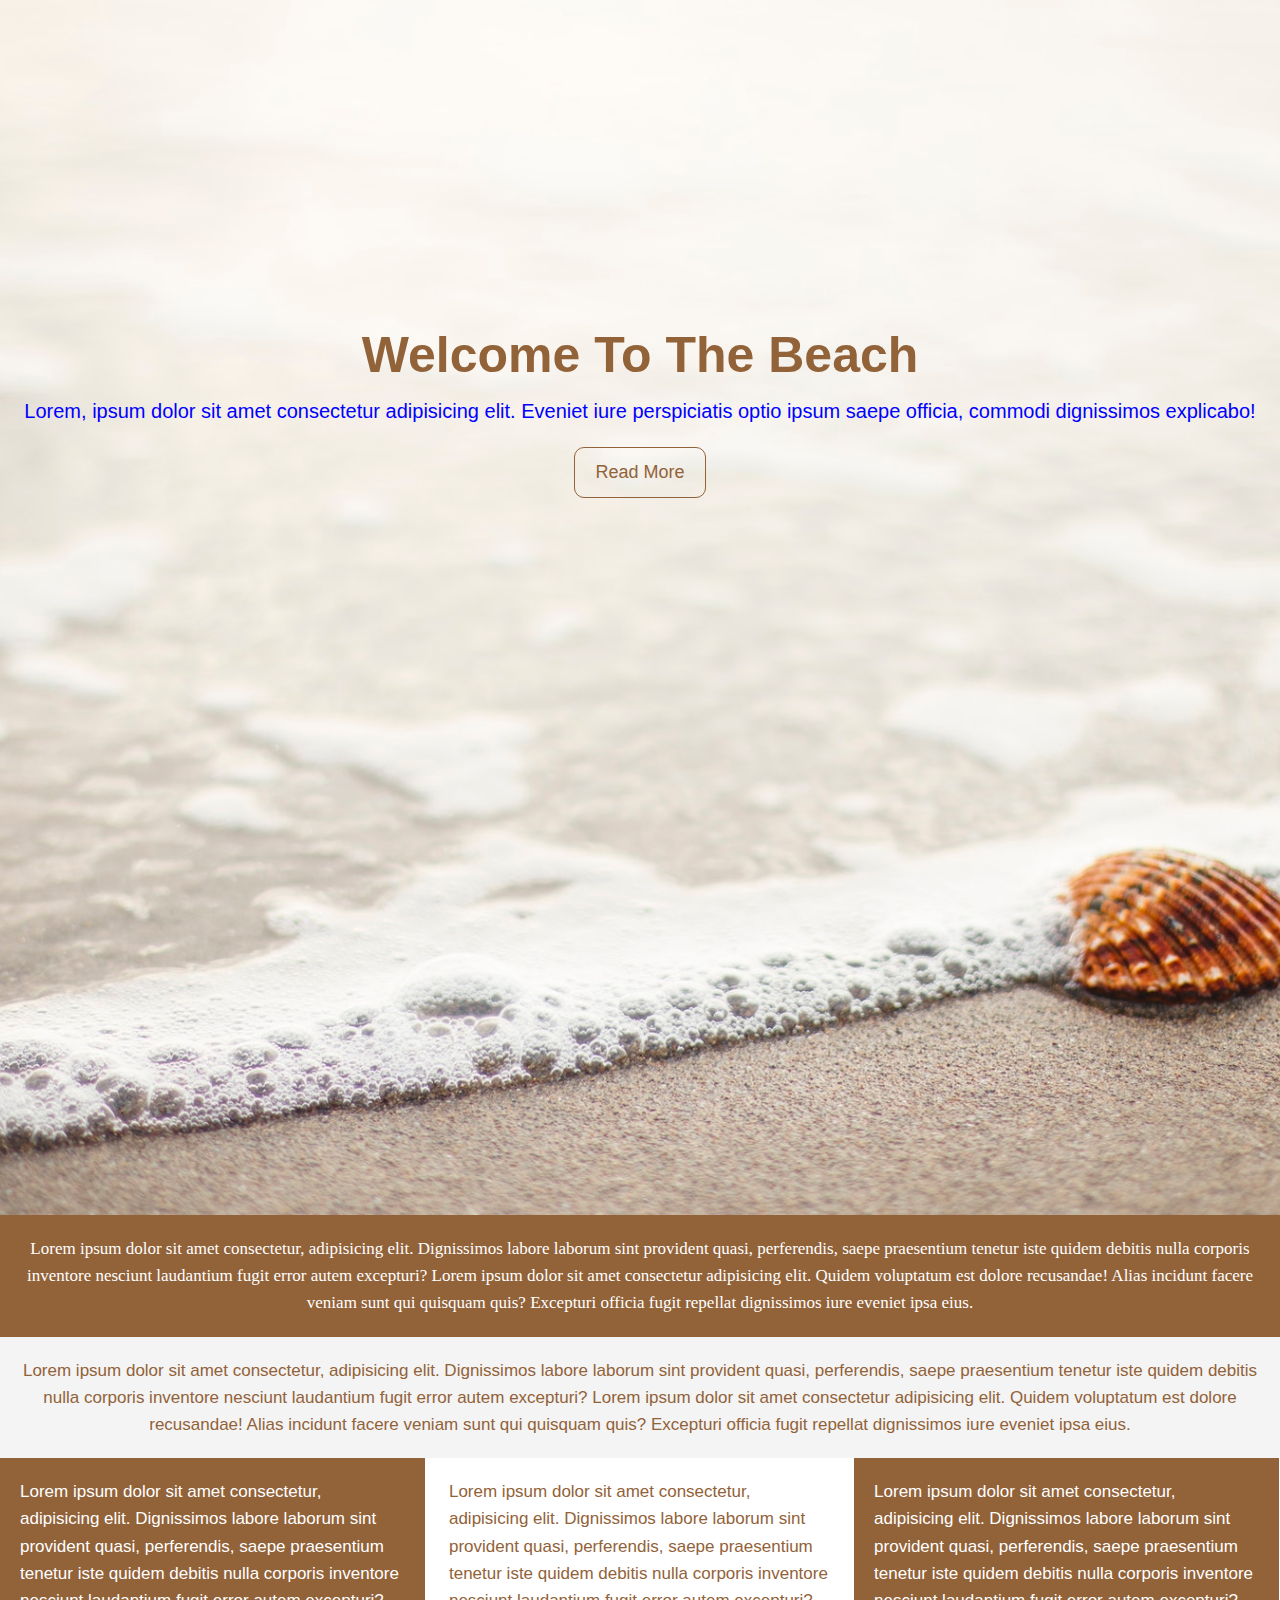
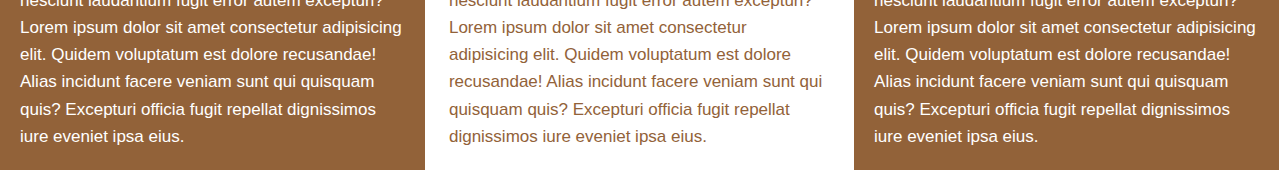
<file: index.html>
<!DOCTYPE html>
<html lang="en">
<head>
    <meta charset="UTF-8">
    <meta http-equiv="X-UA-Compatible" content="IE=edge">
    <meta name="viewport" content="width=device-width, initial-scale=1.0">
    <link rel="stylesheet" href="css/styles.css">
    <title>Beach Project</title>
</head>
<body>
    <section id="firstsection">
        <h1>
            Welcome To The Beach
        </h1>
        <p>
            Lorem, ipsum dolor sit amet consectetur adipisicing elit. Eveniet iure perspiciatis optio ipsum saepe officia, commodi dignissimos explicabo!           
        </p>
        <button>Read More</button>
    </section>

    <section id="secondsection">
        <div>
            <p>
                Lorem ipsum dolor sit amet consectetur, adipisicing elit. Dignissimos labore laborum sint provident quasi, perferendis, saepe praesentium tenetur iste quidem debitis nulla corporis inventore nesciunt laudantium fugit error autem excepturi?
                Lorem ipsum dolor sit amet consectetur adipisicing elit. Quidem voluptatum est dolore recusandae! Alias incidunt facere veniam sunt qui quisquam quis? Excepturi officia fugit repellat dignissimos iure eveniet ipsa eius.
            </p>
        </div>
        <div>
            <p>
                Lorem ipsum dolor sit amet consectetur, adipisicing elit. Dignissimos labore laborum sint provident quasi, perferendis, saepe praesentium tenetur iste quidem debitis nulla corporis inventore nesciunt laudantium fugit error autem excepturi?
                Lorem ipsum dolor sit amet consectetur adipisicing elit. Quidem voluptatum est dolore recusandae! Alias incidunt facere veniam sunt qui quisquam quis? Excepturi officia fugit repellat dignissimos iure eveniet ipsa eius.
            </p>
        </div>
        <div class="divclass">
            <p>
                Lorem ipsum dolor sit amet consectetur, adipisicing elit. Dignissimos labore laborum sint provident quasi, perferendis, saepe praesentium tenetur iste quidem debitis nulla corporis inventore nesciunt laudantium fugit error autem excepturi?
                Lorem ipsum dolor sit amet consectetur adipisicing elit. Quidem voluptatum est dolore recusandae! Alias incidunt facere veniam sunt qui quisquam quis? Excepturi officia fugit repellat dignissimos iure eveniet ipsa eius.
            </p>
        </div>
        <div class="div12">
            <p>
                Lorem ipsum dolor sit amet consectetur, adipisicing elit. Dignissimos labore laborum sint provident quasi, perferendis, saepe praesentium tenetur iste quidem debitis nulla corporis inventore nesciunt laudantium fugit error autem excepturi?
                Lorem ipsum dolor sit amet consectetur adipisicing elit. Quidem voluptatum est dolore recusandae! Alias incidunt facere veniam sunt qui quisquam quis? Excepturi officia fugit repellat dignissimos iure eveniet ipsa eius.
            </p>
        </div>
        <div class="divclass">
            <p>
                Lorem ipsum dolor sit amet consectetur, adipisicing elit. Dignissimos labore laborum sint provident quasi, perferendis, saepe praesentium tenetur iste quidem debitis nulla corporis inventore nesciunt laudantium fugit error autem excepturi?
                Lorem ipsum dolor sit amet consectetur adipisicing elit. Quidem voluptatum est dolore recusandae! Alias incidunt facere veniam sunt qui quisquam quis? Excepturi officia fugit repellat dignissimos iure eveniet ipsa eius.
            </p>
        </div>
</section>
</body>
</html>
</file>
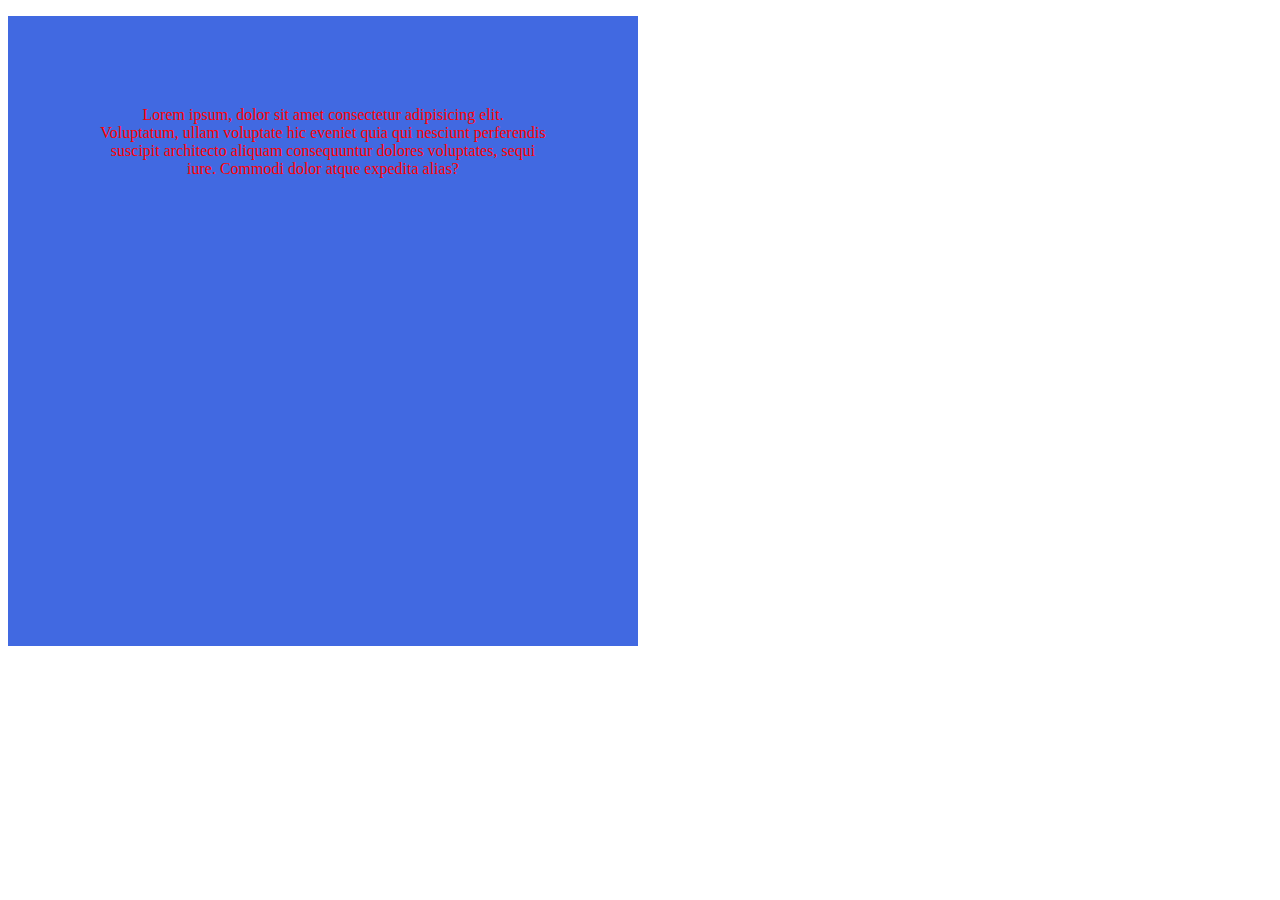
<file: transition.html>
<!DOCTYPE html>
<html lang="en">
<head>
    <meta charset="UTF-8">
    <meta http-equiv="X-UA-Compatible" content="IE=edge">
    <meta name="viewport" content="width=device-width, initial-scale=1.0">
    <link rel="stylesheet" href="css/styles2.css">
    <title>Transition</title>
</head>
<body>
    <div id="exampleoftransition">
        <!-- <label for="name">Username:</label>
        <input type="text" id="name" placeholder="Name"> -->
    </div>
    <div>
        <!-- <button id="button">HELLO SIR</button> -->
            <p id="button">
                Lorem ipsum, dolor sit amet consectetur adipisicing elit. 
                <br>Voluptatum, ullam voluptate hic eveniet quia qui nesciunt perferendis suscipit architecto aliquam consequuntur dolores voluptates,
                sequi iure. Commodi dolor atque expedita alias?
            </p>    
    </div>
</body>
</html>
</file>
<file: css/styles.css>
* {
    margin: 0;
    line-height: 1.6;
}

#firstsection {
    background-image: url(../images/beach\ image\ 1.jpg);
    height: 100vh;
    background-size:cover;
    background-position: center;
    text-align: center;
    padding-top: 35vh;
}

h1 {
    font-size: 50px;
    font-family: Arial, Helvetica, sans-serif, monospace;
    color: #926239;
    text-align: center;
}

section > p {
    color: blue;
    font-size: 20px;
    font-family: Arial, Helvetica, sans-serif;
}

button {
    color: #926239;
    background-color: transparent;
    font-size: 18px;
    font-family: Arial, Helvetica, sans-serif;
    margin: 20px 0 0 0;
    padding: 10px 20px;
    border-radius:10px;
    border: none;
    border: 1px #926239 solid;
}

button:hover {
    background-color: #926239;
    color: #fff;

}
/* Note:#fff is also the same thing as the color white */

#secondsection div:nth-of-type(1) {
    font-size: 17px;
    color: #fff;
    padding: 20px 20px 20px 20px;
    background-color: #926239;
    text-align: center;
}

#secondsection div:nth-of-type(2) {
    font-size: 17px;
    font-family: Arial, Helvetica, sans-serif;
    color:#926239;
    padding: 20px 20px 20px 20px;
    background-color: #f4f4f4;
    text-align: center;
} 

.div12 {
    margin: 0px;
    width: 32.9%;
    display: inline-block;
    font-size: 17px;
    font-family: Arial, Helvetica, sans-serif;
    color:#926239;
    padding: 20px;
    background-color: #fff;
    text-align: left;
    box-sizing: border-box;
}
.divclass {
    margin: 0px;
    width: 33.2%;
    display: inline-block;
    font-size: 17px;
    font-family: Arial, Helvetica, sans-serif;
    color:#fff;
    padding: 20px;
    background-color: #926239;
    text-align: left;
    box-sizing: border-box;
}
</file>
<file: css/styles2.css>
/* #exampleoftransition {
    width: 500px;
    height: 500px;
    background-color: royalblue;
    transition-property: background-color, border-radius;
    transition-duration: 3s;
    transition-delay: 3s;
    margin-bottom: 14px;
}

#exampleoftransition:hover {
    background-color: green;
    border-radius: 50%;
} */

#button {
    color: red;
    width: 50vh;
    height: 50vh;
    padding: 90px;
    text-align: center;
    background-color: royalblue;
    transition-property: background-color, color, border-radius;
    transition-duration: 3s;
    transition-delay: 3s;
}

#button:hover {
    color: green;
    background-color: white;
    border-radius: 50%;
}
</file>
